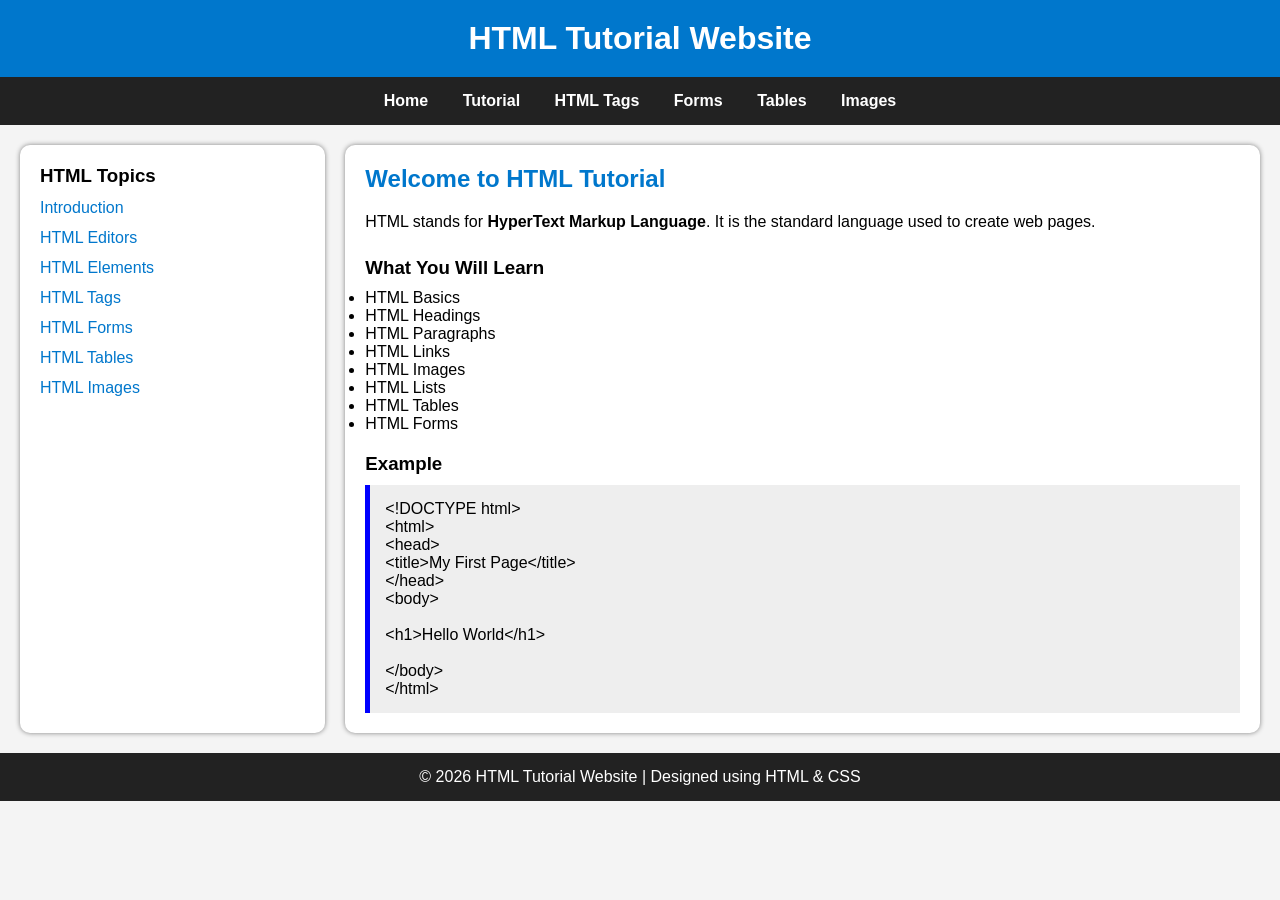
<file: php_project2/index.html>
<!DOCTYPE html>
<html lang="en">
<head>
<meta charset="UTF-8">
<meta name="viewport" content="width=device-width, initial-scale=1.0">
<title>HTML Tutorial Website</title>
<link rel="stylesheet" href="style.css">
</head>

<body>

<header>
    <h1>HTML Tutorial Website</h1>
</header>

<nav>
    <a href="index.html">Home</a>
    <a href="tutorial.html">Tutorial</a>
    <a href="tags.html">HTML Tags</a>
    <a href="forms.html">Forms</a>
    <a href="tables.html">Tables</a>
    <a href="images.html">Images</a>
</nav>

<div class="container">

<div class="sidebar">
    <h3>HTML Topics</h3>

    <ul>
        <li><a href="tutorial.html">Introduction</a></li>
        <li><a href="tutorial.html">HTML Editors</a></li>
        <li><a href="tutorial.html">HTML Elements</a></li>
        <li><a href="tags.html">HTML Tags</a></li>
        <li><a href="forms.html">HTML Forms</a></li>
        <li><a href="tables.html">HTML Tables</a></li>
        <li><a href="images.html">HTML Images</a></li>
    </ul>

</div>

<div class="content">

<h2>Welcome to HTML Tutorial</h2>

<p>
HTML stands for <b>HyperText Markup Language</b>.
It is the standard language used to create web pages.
</p>

<h3>What You Will Learn</h3>

<ul>
<li>HTML Basics</li>
<li>HTML Headings</li>
<li>HTML Paragraphs</li>
<li>HTML Links</li>
<li>HTML Images</li>
<li>HTML Lists</li>
<li>HTML Tables</li>
<li>HTML Forms</li>
</ul>

<h3>Example</h3>

<pre>
&lt;!DOCTYPE html&gt;
&lt;html&gt;
&lt;head&gt;
&lt;title&gt;My First Page&lt;/title&gt;
&lt;/head&gt;
&lt;body&gt;

&lt;h1&gt;Hello World&lt;/h1&gt;

&lt;/body&gt;
&lt;/html&gt;
</pre>

</div>

</div>

<footer>

<p>© 2026 HTML Tutorial Website | Designed using HTML & CSS</p>

</footer>

</body>
</html>
</file>
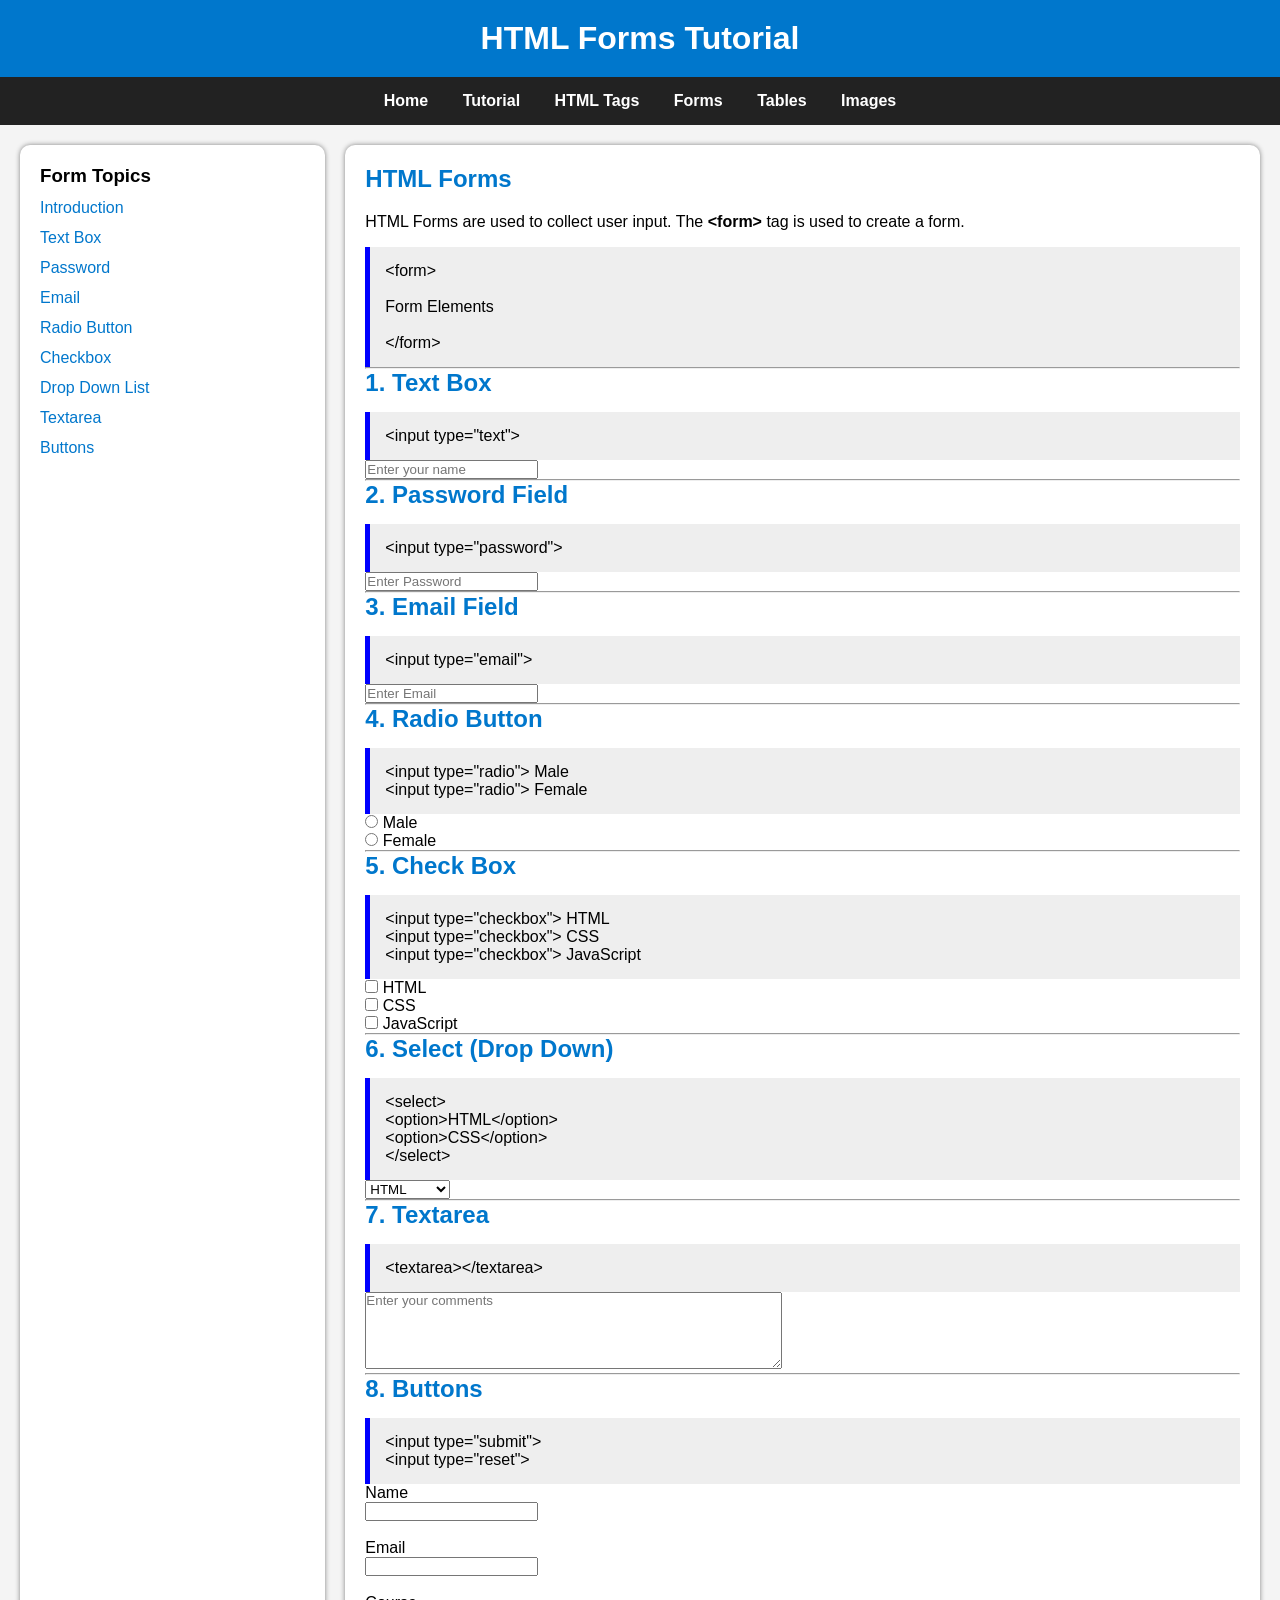
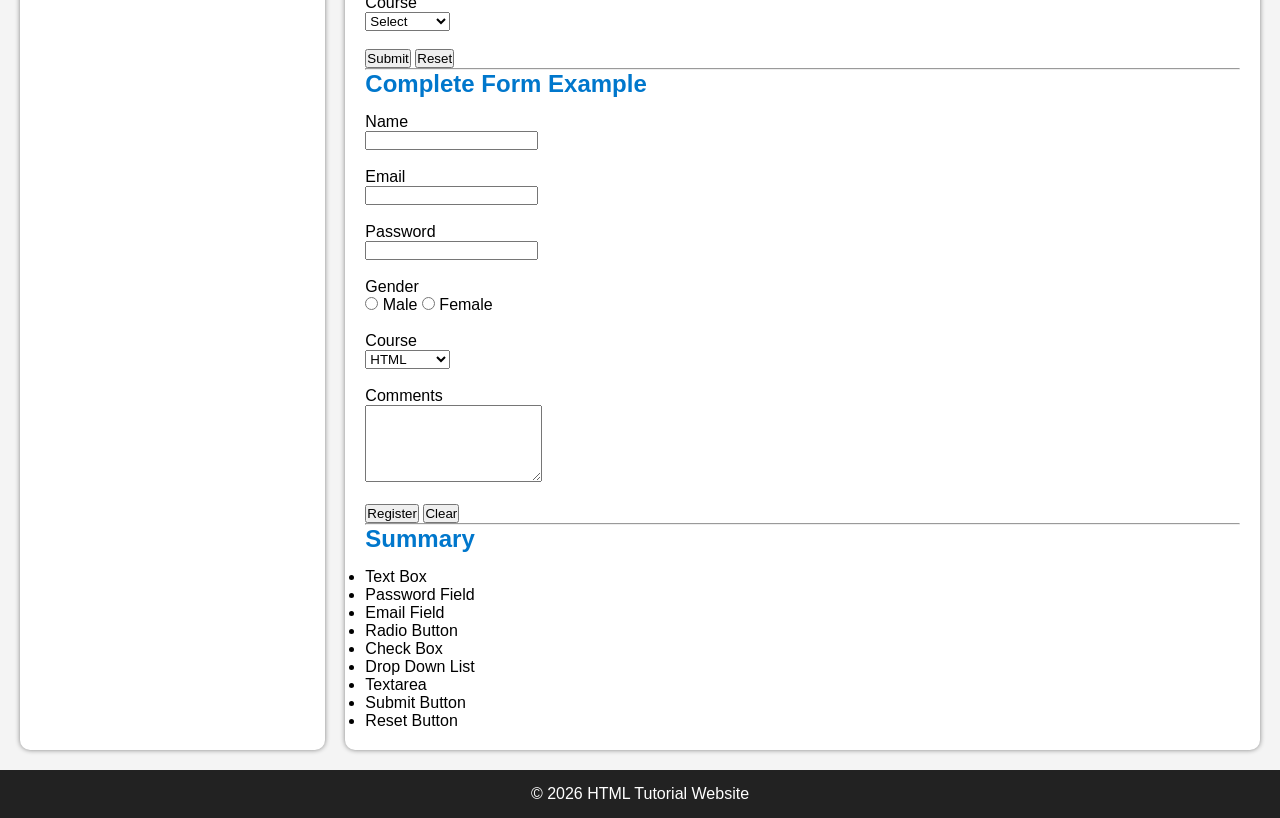
<file: php_project2/forms.html>
<!DOCTYPE html>
<html lang="en">
<head>
<meta charset="UTF-8">
<meta name="viewport" content="width=device-width, initial-scale=1.0">
<title>HTML Forms</title>
<link rel="stylesheet" href="style.css">
</head>

<body>

<header>
    <h1>HTML Forms Tutorial</h1>
</header>

<nav>
    <a href="index.html">Home</a>
    <a href="tutorial.html">Tutorial</a>
    <a href="tags.html">HTML Tags</a>
    <a href="forms.html">Forms</a>
    <a href="tables.html">Tables</a>
    <a href="images.html">Images</a>
</nav>

<div class="container">

<div class="sidebar">

<h3>Form Topics</h3>

<ul>
<li><a href="#intro">Introduction</a></li>
<li><a href="#text">Text Box</a></li>
<li><a href="#password">Password</a></li>
<li><a href="#email">Email</a></li>
<li><a href="#radio">Radio Button</a></li>
<li><a href="#checkbox">Checkbox</a></li>
<li><a href="#select">Drop Down List</a></li>
<li><a href="#textarea">Textarea</a></li>
<li><a href="#buttons">Buttons</a></li>
</ul>

</div>

<div class="content">

<h2 id="intro">HTML Forms</h2>

<p>
HTML Forms are used to collect user input.
The <b>&lt;form&gt;</b> tag is used to create a form.
</p>

<pre>
&lt;form&gt;

Form Elements

&lt;/form&gt;
</pre>

<hr>

<h2 id="text">1. Text Box</h2>

<pre>
&lt;input type="text"&gt;
</pre>

<input type="text" placeholder="Enter your name">

<hr>

<h2 id="password">2. Password Field</h2>

<pre>
&lt;input type="password"&gt;
</pre>

<input type="password" placeholder="Enter Password">

<hr>

<h2 id="email">3. Email Field</h2>

<pre>
&lt;input type="email"&gt;
</pre>

<input type="email" placeholder="Enter Email">

<hr>

<h2 id="radio">4. Radio Button</h2>

<pre>
&lt;input type="radio"&gt; Male
&lt;input type="radio"&gt; Female
</pre>

<input type="radio" name="gender"> Male
<br>
<input type="radio" name="gender"> Female

<hr>

<h2 id="checkbox">5. Check Box</h2>

<pre>
&lt;input type="checkbox"&gt; HTML
&lt;input type="checkbox"&gt; CSS
&lt;input type="checkbox"&gt; JavaScript
</pre>

<input type="checkbox"> HTML
<br>
<input type="checkbox"> CSS
<br>
<input type="checkbox"> JavaScript

<hr>

<h2 id="select">6. Select (Drop Down)</h2>

<pre>
&lt;select&gt;
&lt;option&gt;HTML&lt;/option&gt;
&lt;option&gt;CSS&lt;/option&gt;
&lt;/select&gt;
</pre>

<select>

<option>HTML</option>
<option>CSS</option>
<option>JavaScript</option>
<option>PHP</option>

</select>

<hr>

<h2 id="textarea">7. Textarea</h2>

<pre>
&lt;textarea&gt;&lt;/textarea&gt;
</pre>

<textarea rows="5" cols="50"
placeholder="Enter your comments"></textarea>

<hr>

<h2 id="buttons">8. Buttons</h2>

<pre>
&lt;input type="submit"&gt;
&lt;input type="reset"&gt;
</pre>

<form>

<label>Name</label><br>
<input type="text" required><br><br>

<label>Email</label><br>
<input type="email" required><br><br>

<label>Course</label><br>

<select required>
<option>Select</option>
<option>HTML</option>
<option>CSS</option>
<option>JavaScript</option>
</select>

<br><br>

<input type="submit" value="Submit">

<input type="reset" value="Reset">

</form>

<hr>

<h2>Complete Form Example</h2>

<form>

<label>Name</label><br>
<input type="text"><br><br>

<label>Email</label><br>
<input type="email"><br><br>

<label>Password</label><br>
<input type="password"><br><br>

<label>Gender</label><br>

<input type="radio" name="g"> Male

<input type="radio" name="g"> Female

<br><br>

<label>Course</label><br>

<select>

<option>HTML</option>
<option>CSS</option>
<option>JavaScript</option>

</select>

<br><br>

<label>Comments</label><br>

<textarea rows="5"></textarea>

<br><br>

<input type="submit" value="Register">

<input type="reset" value="Clear">

</form>

<hr>

<h2>Summary</h2>

<ul>

<li>Text Box</li>

<li>Password Field</li>

<li>Email Field</li>

<li>Radio Button</li>

<li>Check Box</li>

<li>Drop Down List</li>

<li>Textarea</li>

<li>Submit Button</li>

<li>Reset Button</li>

</ul>

</div>

</div>

<footer>

<p>© 2026 HTML Tutorial Website</p>

</footer>

</body>
</html>
</file>
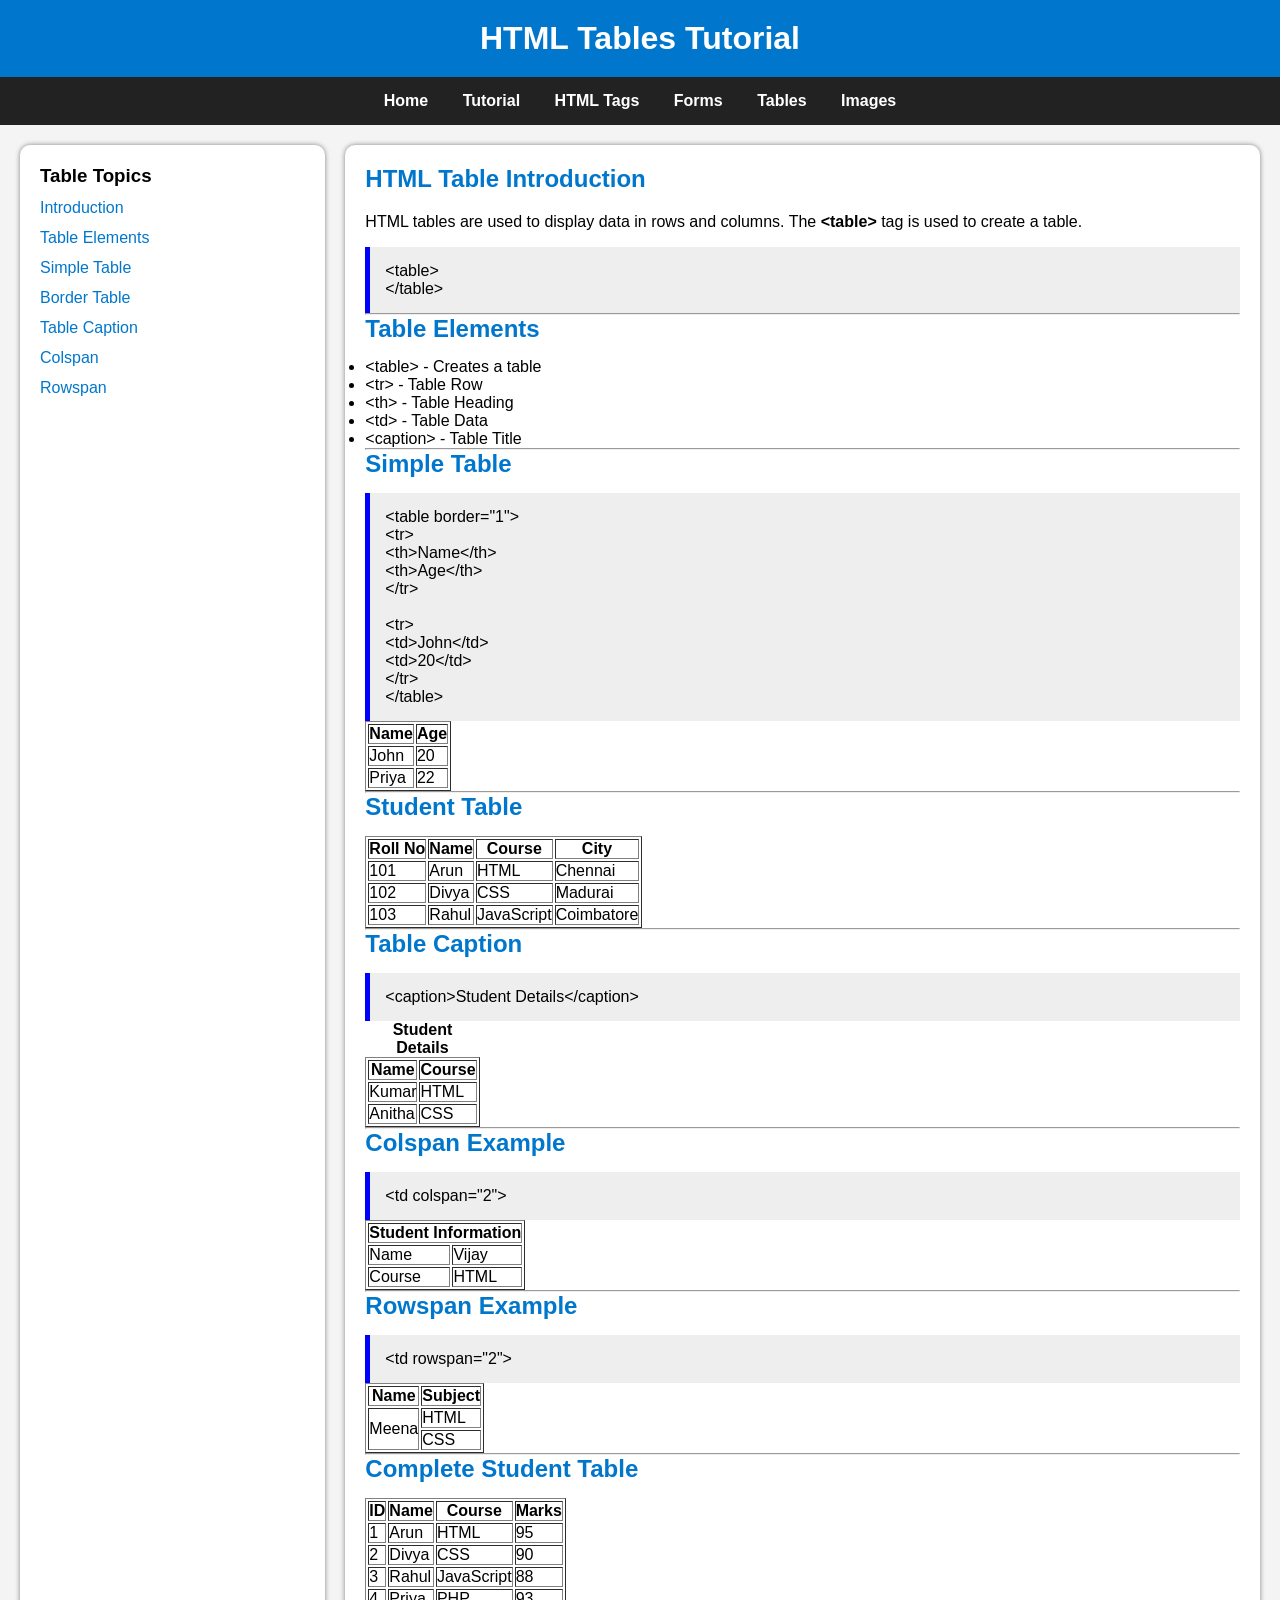
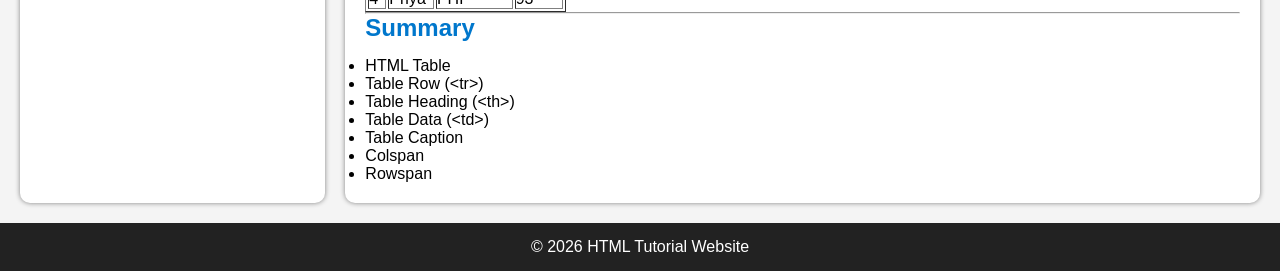
<file: php_project2/tables.html>
<!DOCTYPE html>
<html lang="en">
<head>
<meta charset="UTF-8">
<meta name="viewport" content="width=device-width, initial-scale=1.0">
<title>HTML Tables</title>
<link rel="stylesheet" href="style.css">
</head>

<body>

<header>
    <h1>HTML Tables Tutorial</h1>
</header>

<nav>
    <a href="index.html">Home</a>
    <a href="tutorial.html">Tutorial</a>
    <a href="tags.html">HTML Tags</a>
    <a href="forms.html">Forms</a>
    <a href="tables.html">Tables</a>
    <a href="images.html">Images</a>
</nav>

<div class="container">

<div class="sidebar">

<h3>Table Topics</h3>

<ul>
<li><a href="#intro">Introduction</a></li>
<li><a href="#elements">Table Elements</a></li>
<li><a href="#simple">Simple Table</a></li>
<li><a href="#border">Border Table</a></li>
<li><a href="#caption">Table Caption</a></li>
<li><a href="#colspan">Colspan</a></li>
<li><a href="#rowspan">Rowspan</a></li>
</ul>

</div>

<div class="content">

<h2 id="intro">HTML Table Introduction</h2>

<p>
HTML tables are used to display data in rows and columns.
The <b>&lt;table&gt;</b> tag is used to create a table.
</p>

<pre>
&lt;table&gt;
&lt;/table&gt;
</pre>

<hr>

<h2 id="elements">Table Elements</h2>

<ul>
<li>&lt;table&gt; - Creates a table</li>
<li>&lt;tr&gt; - Table Row</li>
<li>&lt;th&gt; - Table Heading</li>
<li>&lt;td&gt; - Table Data</li>
<li>&lt;caption&gt; - Table Title</li>
</ul>

<hr>

<h2 id="simple">Simple Table</h2>

<pre>
&lt;table border="1"&gt;
&lt;tr&gt;
&lt;th&gt;Name&lt;/th&gt;
&lt;th&gt;Age&lt;/th&gt;
&lt;/tr&gt;

&lt;tr&gt;
&lt;td&gt;John&lt;/td&gt;
&lt;td&gt;20&lt;/td&gt;
&lt;/tr&gt;
&lt;/table&gt;
</pre>

<table border="1" cellpadding="10">

<tr>
<th>Name</th>
<th>Age</th>
</tr>

<tr>
<td>John</td>
<td>20</td>
</tr>

<tr>
<td>Priya</td>
<td>22</td>
</tr>

</table>

<hr>

<h2 id="border">Student Table</h2>

<table border="1" cellpadding="10">

<tr>
<th>Roll No</th>
<th>Name</th>
<th>Course</th>
<th>City</th>
</tr>

<tr>
<td>101</td>
<td>Arun</td>
<td>HTML</td>
<td>Chennai</td>
</tr>

<tr>
<td>102</td>
<td>Divya</td>
<td>CSS</td>
<td>Madurai</td>
</tr>

<tr>
<td>103</td>
<td>Rahul</td>
<td>JavaScript</td>
<td>Coimbatore</td>
</tr>

</table>

<hr>

<h2 id="caption">Table Caption</h2>

<pre>
&lt;caption&gt;Student Details&lt;/caption&gt;
</pre>

<table border="1" cellpadding="10">

<caption><b>Student Details</b></caption>

<tr>
<th>Name</th>
<th>Course</th>
</tr>

<tr>
<td>Kumar</td>
<td>HTML</td>
</tr>

<tr>
<td>Anitha</td>
<td>CSS</td>
</tr>

</table>

<hr>

<h2 id="colspan">Colspan Example</h2>

<pre>
&lt;td colspan="2"&gt;
</pre>

<table border="1" cellpadding="10">

<tr>
<th colspan="2">
Student Information
</th>
</tr>

<tr>
<td>Name</td>
<td>Vijay</td>
</tr>

<tr>
<td>Course</td>
<td>HTML</td>
</tr>

</table>

<hr>

<h2 id="rowspan">Rowspan Example</h2>

<pre>
&lt;td rowspan="2"&gt;
</pre>

<table border="1" cellpadding="10">

<tr>
<th>Name</th>
<th>Subject</th>
</tr>

<tr>
<td rowspan="2">Meena</td>
<td>HTML</td>
</tr>

<tr>
<td>CSS</td>
</tr>

</table>

<hr>

<h2>Complete Student Table</h2>

<table border="1" cellpadding="10">

<tr>
<th>ID</th>
<th>Name</th>
<th>Course</th>
<th>Marks</th>
</tr>

<tr>
<td>1</td>
<td>Arun</td>
<td>HTML</td>
<td>95</td>
</tr>

<tr>
<td>2</td>
<td>Divya</td>
<td>CSS</td>
<td>90</td>
</tr>

<tr>
<td>3</td>
<td>Rahul</td>
<td>JavaScript</td>
<td>88</td>
</tr>

<tr>
<td>4</td>
<td>Priya</td>
<td>PHP</td>
<td>93</td>
</tr>

</table>

<hr>

<h2>Summary</h2>

<ul>
<li>HTML Table</li>
<li>Table Row (&lt;tr&gt;)</li>
<li>Table Heading (&lt;th&gt;)</li>
<li>Table Data (&lt;td&gt;)</li>
<li>Table Caption</li>
<li>Colspan</li>
<li>Rowspan</li>
</ul>

</div>

</div>

<footer>

<p>© 2026 HTML Tutorial Website</p>

</footer>

</body>
</html>
</file>
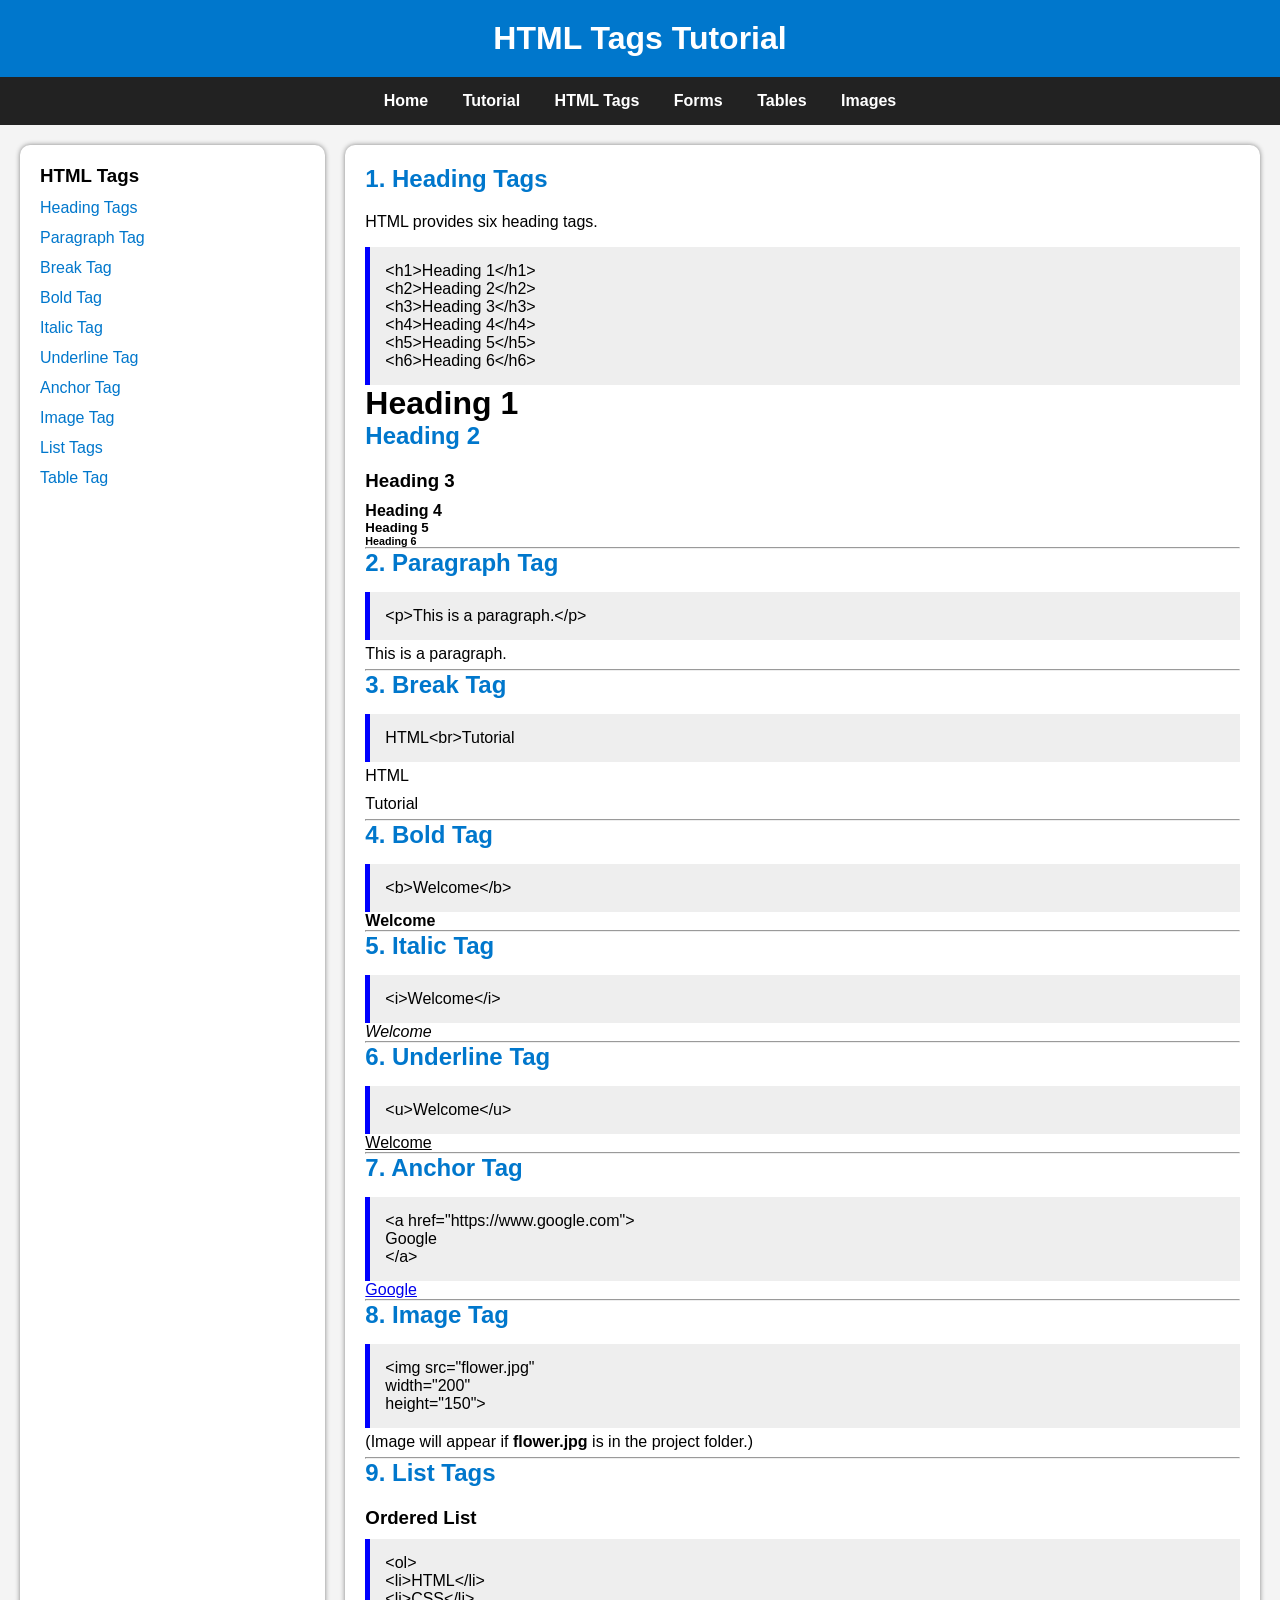
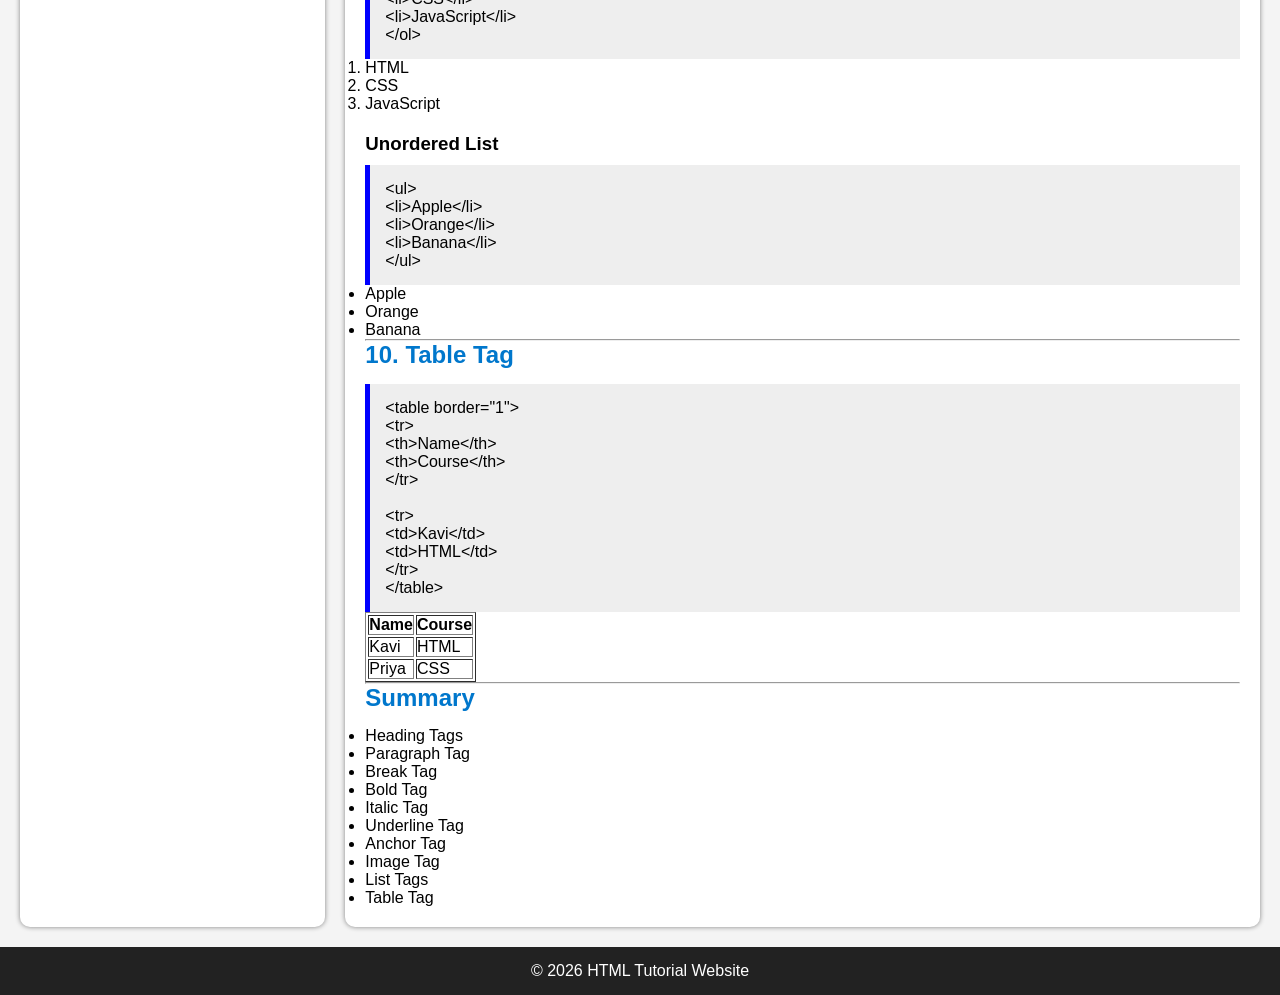
<file: php_project2/tags.html>
<!DOCTYPE html>
<html lang="en">
<head>
<meta charset="UTF-8">
<meta name="viewport" content="width=device-width, initial-scale=1.0">
<title>HTML Tags</title>
<link rel="stylesheet" href="style.css">
</head>

<body>

<header>
    <h1>HTML Tags Tutorial</h1>
</header>

<nav>
    <a href="index.html">Home</a>
    <a href="tutorial.html">Tutorial</a>
    <a href="tags.html">HTML Tags</a>
    <a href="forms.html">Forms</a>
    <a href="tables.html">Tables</a>
    <a href="images.html">Images</a>
</nav>

<div class="container">

<div class="sidebar">
<h3>HTML Tags</h3>

<ul>
<li><a href="#heading">Heading Tags</a></li>
<li><a href="#paragraph">Paragraph Tag</a></li>
<li><a href="#break">Break Tag</a></li>
<li><a href="#bold">Bold Tag</a></li>
<li><a href="#italic">Italic Tag</a></li>
<li><a href="#underline">Underline Tag</a></li>
<li><a href="#link">Anchor Tag</a></li>
<li><a href="#image">Image Tag</a></li>
<li><a href="#list">List Tags</a></li>
<li><a href="#table">Table Tag</a></li>
</ul>

</div>

<div class="content">

<h2 id="heading">1. Heading Tags</h2>

<p>HTML provides six heading tags.</p>

<pre>
&lt;h1&gt;Heading 1&lt;/h1&gt;
&lt;h2&gt;Heading 2&lt;/h2&gt;
&lt;h3&gt;Heading 3&lt;/h3&gt;
&lt;h4&gt;Heading 4&lt;/h4&gt;
&lt;h5&gt;Heading 5&lt;/h5&gt;
&lt;h6&gt;Heading 6&lt;/h6&gt;
</pre>

<h1>Heading 1</h1>
<h2>Heading 2</h2>
<h3>Heading 3</h3>
<h4>Heading 4</h4>
<h5>Heading 5</h5>
<h6>Heading 6</h6>

<hr>

<h2 id="paragraph">2. Paragraph Tag</h2>

<pre>
&lt;p&gt;This is a paragraph.&lt;/p&gt;
</pre>

<p>This is a paragraph.</p>

<hr>

<h2 id="break">3. Break Tag</h2>

<pre>
HTML&lt;br&gt;Tutorial
</pre>

<p>
HTML<br>
Tutorial
</p>

<hr>

<h2 id="bold">4. Bold Tag</h2>

<pre>
&lt;b&gt;Welcome&lt;/b&gt;
</pre>

<b>Welcome</b>

<hr>

<h2 id="italic">5. Italic Tag</h2>

<pre>
&lt;i&gt;Welcome&lt;/i&gt;
</pre>

<i>Welcome</i>

<hr>

<h2 id="underline">6. Underline Tag</h2>

<pre>
&lt;u&gt;Welcome&lt;/u&gt;
</pre>

<u>Welcome</u>

<hr>

<h2 id="link">7. Anchor Tag</h2>

<pre>
&lt;a href="https://www.google.com"&gt;
Google
&lt;/a&gt;
</pre>

<a href="https://www.google.com" target="_blank">
Google
</a>

<hr>

<h2 id="image">8. Image Tag</h2>

<pre>
&lt;img src="flower.jpg"
width="200"
height="150"&gt;
</pre>

<p>
(Image will appear if <b>flower.jpg</b> is in the project folder.)
</p>

<hr>

<h2 id="list">9. List Tags</h2>

<h3>Ordered List</h3>

<pre>
&lt;ol&gt;
&lt;li&gt;HTML&lt;/li&gt;
&lt;li&gt;CSS&lt;/li&gt;
&lt;li&gt;JavaScript&lt;/li&gt;
&lt;/ol&gt;
</pre>

<ol>
<li>HTML</li>
<li>CSS</li>
<li>JavaScript</li>
</ol>

<h3>Unordered List</h3>

<pre>
&lt;ul&gt;
&lt;li&gt;Apple&lt;/li&gt;
&lt;li&gt;Orange&lt;/li&gt;
&lt;li&gt;Banana&lt;/li&gt;
&lt;/ul&gt;
</pre>

<ul>
<li>Apple</li>
<li>Orange</li>
<li>Banana</li>
</ul>

<hr>

<h2 id="table">10. Table Tag</h2>

<pre>
&lt;table border="1"&gt;
&lt;tr&gt;
&lt;th&gt;Name&lt;/th&gt;
&lt;th&gt;Course&lt;/th&gt;
&lt;/tr&gt;

&lt;tr&gt;
&lt;td&gt;Kavi&lt;/td&gt;
&lt;td&gt;HTML&lt;/td&gt;
&lt;/tr&gt;
&lt;/table&gt;
</pre>

<table border="1" cellpadding="10">
<tr>
<th>Name</th>
<th>Course</th>
</tr>

<tr>
<td>Kavi</td>
<td>HTML</td>
</tr>

<tr>
<td>Priya</td>
<td>CSS</td>
</tr>

</table>

<hr>

<h2>Summary</h2>

<ul>
<li>Heading Tags</li>
<li>Paragraph Tag</li>
<li>Break Tag</li>
<li>Bold Tag</li>
<li>Italic Tag</li>
<li>Underline Tag</li>
<li>Anchor Tag</li>
<li>Image Tag</li>
<li>List Tags</li>
<li>Table Tag</li>
</ul>

</div>

</div>

<footer>

<p>© 2026 HTML Tutorial Website</p>

</footer>

</body>
</html>
</file>
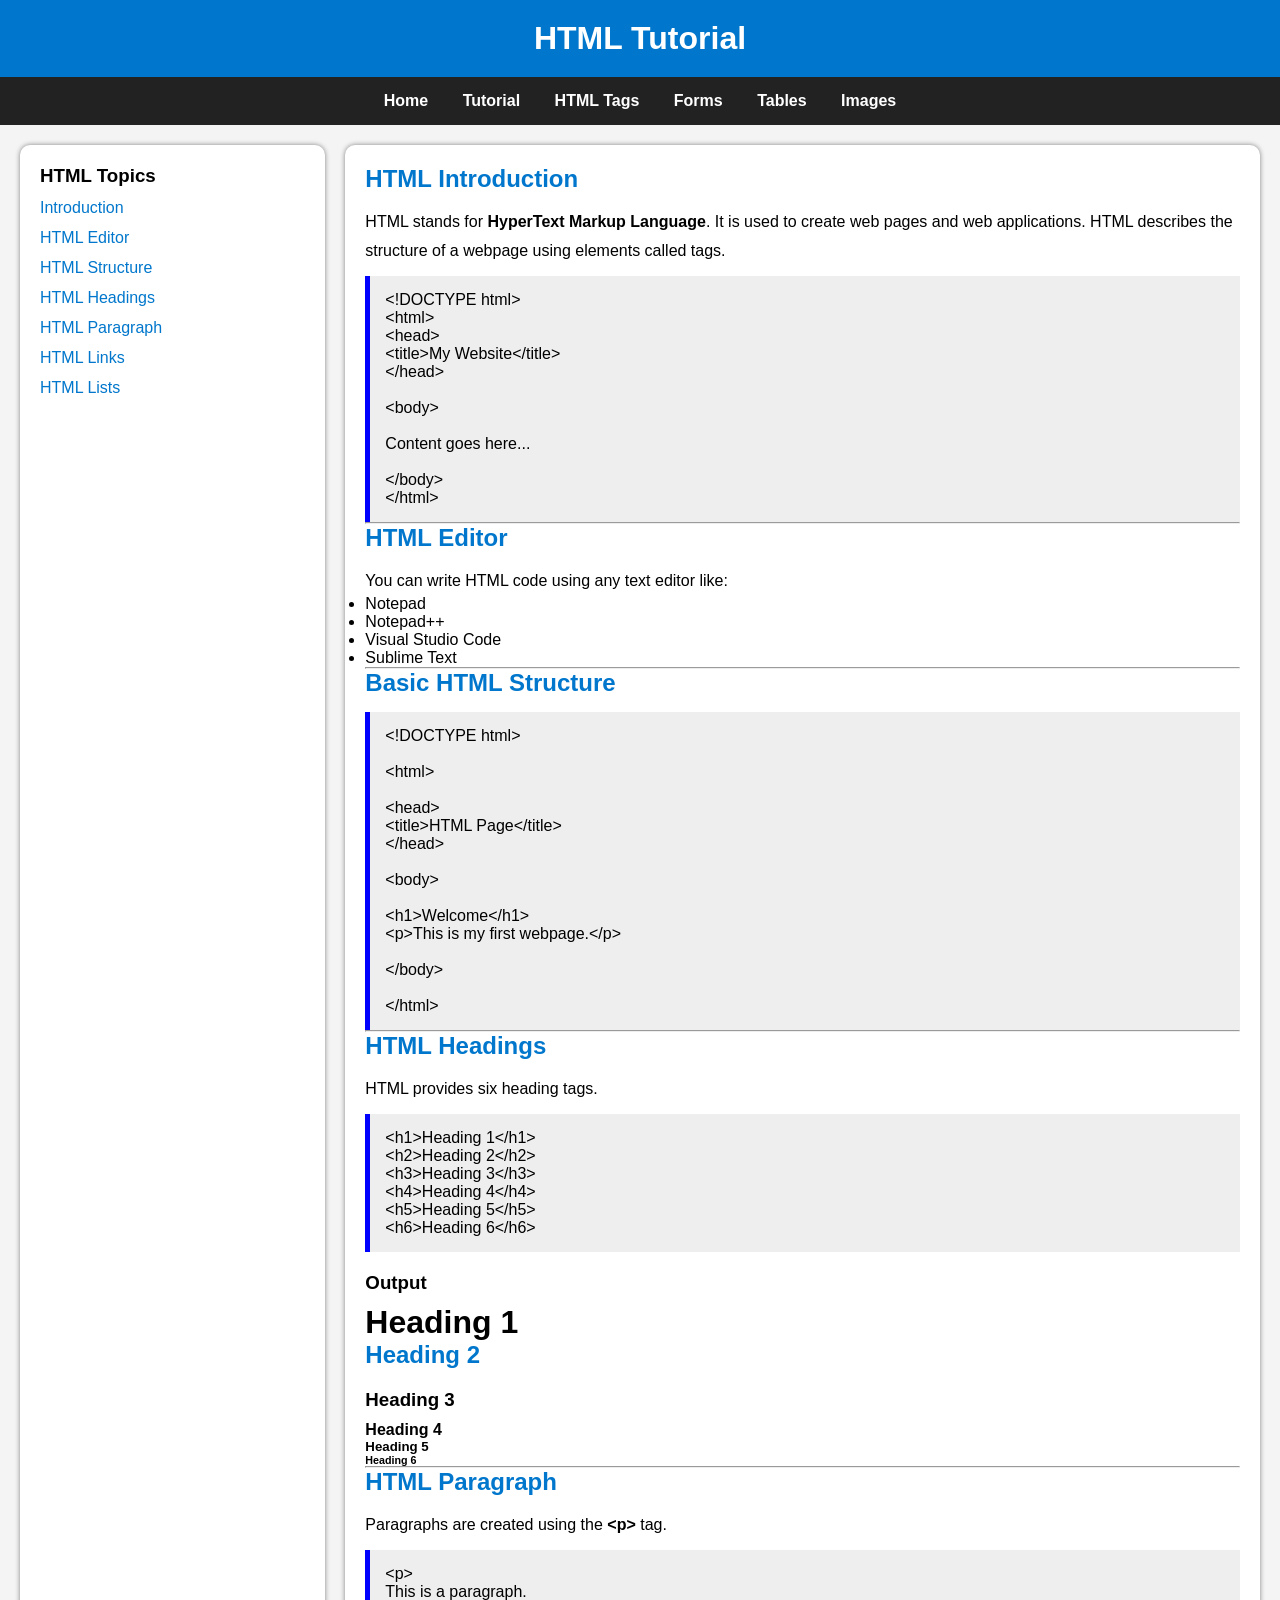
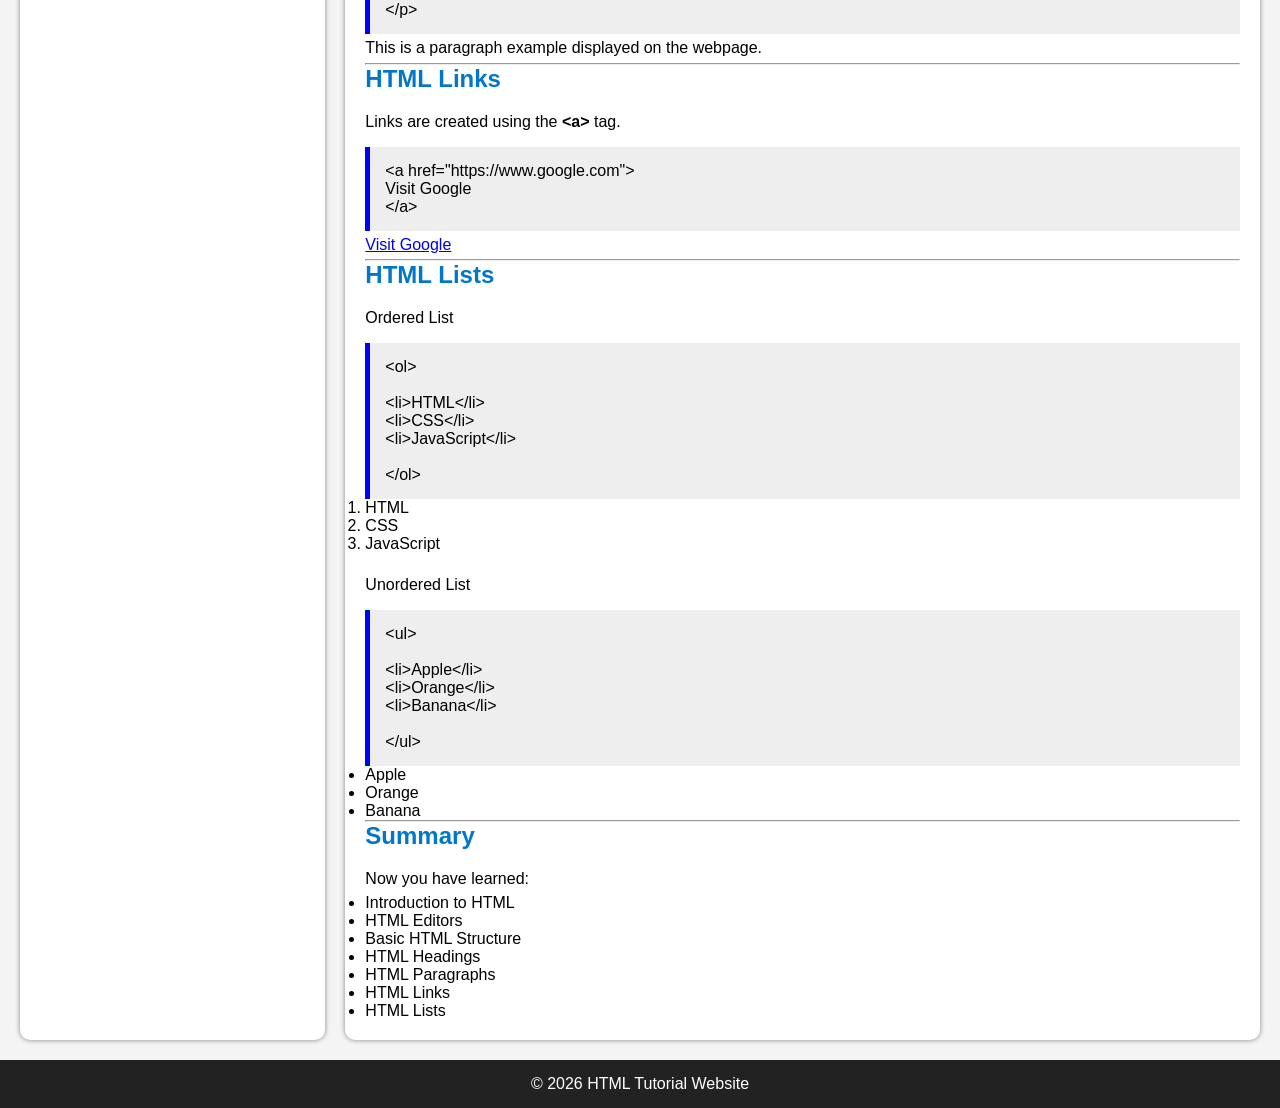
<file: php_project2/tutorial.html>
<!DOCTYPE html>
<html lang="en">
<head>
<meta charset="UTF-8">
<meta name="viewport" content="width=device-width, initial-scale=1.0">
<title>HTML Tutorial</title>
<link rel="stylesheet" href="style.css">
</head>

<body>

<header>
    <h1>HTML Tutorial</h1>
</header>

<nav>
    <a href="index.html">Home</a>
    <a href="tutorial.html">Tutorial</a>
    <a href="tags.html">HTML Tags</a>
    <a href="forms.html">Forms</a>
    <a href="tables.html">Tables</a>
    <a href="images.html">Images</a>
</nav>

<div class="container">

<div class="sidebar">

<h3>HTML Topics</h3>

<ul>
<li><a href="#intro">Introduction</a></li>
<li><a href="#editor">HTML Editor</a></li>
<li><a href="#structure">HTML Structure</a></li>
<li><a href="#heading">HTML Headings</a></li>
<li><a href="#paragraph">HTML Paragraph</a></li>
<li><a href="#link">HTML Links</a></li>
<li><a href="#list">HTML Lists</a></li>
</ul>

</div>

<div class="content">

<!-- Introduction -->

<h2 id="intro">HTML Introduction</h2>

<p>
HTML stands for <b>HyperText Markup Language</b>.
It is used to create web pages and web applications.
HTML describes the structure of a webpage using elements called tags.
</p>

<pre>
&lt;!DOCTYPE html&gt;
&lt;html&gt;
&lt;head&gt;
&lt;title&gt;My Website&lt;/title&gt;
&lt;/head&gt;

&lt;body&gt;

Content goes here...

&lt;/body&gt;
&lt;/html&gt;
</pre>

<hr>

<!-- HTML Editor -->

<h2 id="editor">HTML Editor</h2>

<p>
You can write HTML code using any text editor like:
</p>

<ul>
<li>Notepad</li>
<li>Notepad++</li>
<li>Visual Studio Code</li>
<li>Sublime Text</li>
</ul>

<hr>

<!-- HTML Structure -->

<h2 id="structure">Basic HTML Structure</h2>

<pre>
&lt;!DOCTYPE html&gt;

&lt;html&gt;

&lt;head&gt;
&lt;title&gt;HTML Page&lt;/title&gt;
&lt;/head&gt;

&lt;body&gt;

&lt;h1&gt;Welcome&lt;/h1&gt;
&lt;p&gt;This is my first webpage.&lt;/p&gt;

&lt;/body&gt;

&lt;/html&gt;
</pre>

<hr>

<!-- Headings -->

<h2 id="heading">HTML Headings</h2>

<p>HTML provides six heading tags.</p>

<pre>
&lt;h1&gt;Heading 1&lt;/h1&gt;
&lt;h2&gt;Heading 2&lt;/h2&gt;
&lt;h3&gt;Heading 3&lt;/h3&gt;
&lt;h4&gt;Heading 4&lt;/h4&gt;
&lt;h5&gt;Heading 5&lt;/h5&gt;
&lt;h6&gt;Heading 6&lt;/h6&gt;
</pre>

<h3>Output</h3>

<h1>Heading 1</h1>
<h2>Heading 2</h2>
<h3>Heading 3</h3>
<h4>Heading 4</h4>
<h5>Heading 5</h5>
<h6>Heading 6</h6>

<hr>

<!-- Paragraph -->

<h2 id="paragraph">HTML Paragraph</h2>

<p>
Paragraphs are created using the
<b>&lt;p&gt;</b> tag.
</p>

<pre>
&lt;p&gt;
This is a paragraph.
&lt;/p&gt;
</pre>

<p>
This is a paragraph example displayed on the webpage.
</p>

<hr>

<!-- Links -->

<h2 id="link">HTML Links</h2>

<p>
Links are created using the
<b>&lt;a&gt;</b> tag.
</p>

<pre>
&lt;a href="https://www.google.com"&gt;
Visit Google
&lt;/a&gt;
</pre>

<p>

<a href="https://www.google.com" target="_blank">
Visit Google
</a>

</p>

<hr>

<!-- Lists -->

<h2 id="list">HTML Lists</h2>

<p>Ordered List</p>

<pre>
&lt;ol&gt;

&lt;li&gt;HTML&lt;/li&gt;
&lt;li&gt;CSS&lt;/li&gt;
&lt;li&gt;JavaScript&lt;/li&gt;

&lt;/ol&gt;
</pre>

<ol>
<li>HTML</li>
<li>CSS</li>
<li>JavaScript</li>
</ol>

<br>

<p>Unordered List</p>

<pre>
&lt;ul&gt;

&lt;li&gt;Apple&lt;/li&gt;
&lt;li&gt;Orange&lt;/li&gt;
&lt;li&gt;Banana&lt;/li&gt;

&lt;/ul&gt;
</pre>

<ul>
<li>Apple</li>
<li>Orange</li>
<li>Banana</li>
</ul>

<hr>

<h2>Summary</h2>

<p>
Now you have learned:
</p>

<ul>

<li>Introduction to HTML</li>

<li>HTML Editors</li>

<li>Basic HTML Structure</li>

<li>HTML Headings</li>

<li>HTML Paragraphs</li>

<li>HTML Links</li>

<li>HTML Lists</li>

</ul>

</div>

</div>

<footer>

<p>© 2026 HTML Tutorial Website</p>

</footer>

</body>
</html>
</file>
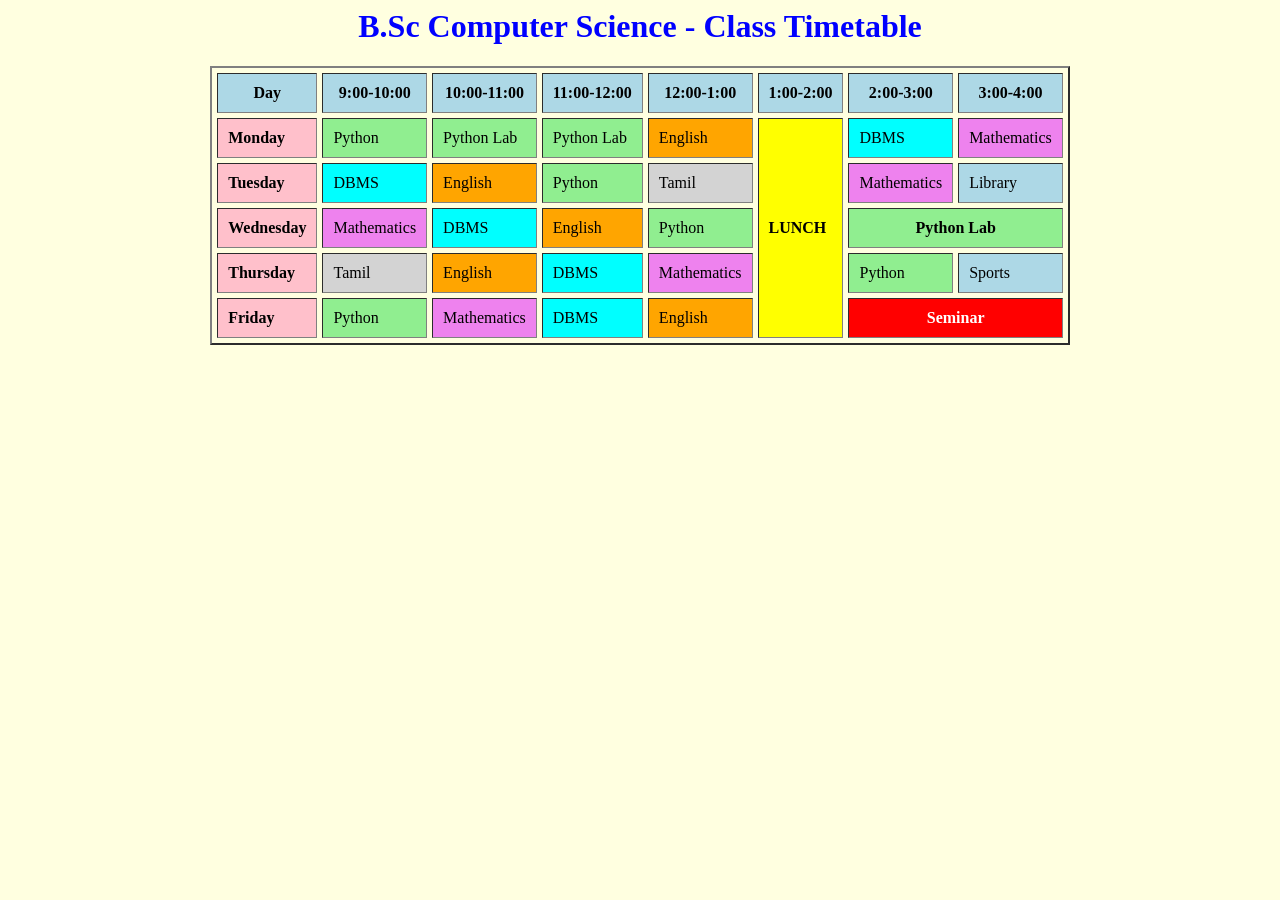
<file: task4/task4.html>
<html>
<head>
<title>Class Timetable</title>
</head>

<body bgcolor="lightyellow">

<center>

<h1><font color="blue">B.Sc Computer Science - Class Timetable</font></h1>

<table border="2" cellpadding="10" cellspacing="5">

<tr bgcolor="lightblue">
<th>Day</th>
<th>9:00-10:00</th>
<th>10:00-11:00</th>
<th>11:00-12:00</th>
<th>12:00-1:00</th>
<th>1:00-2:00</th>
<th>2:00-3:00</th>
<th>3:00-4:00</th>
</tr>

<tr>
<td bgcolor="pink"><b>Monday</b></td>
<td bgcolor="lightgreen">Python</td>
<td bgcolor="lightgreen">Python Lab</td>
<td bgcolor="lightgreen">Python Lab</td>
<td bgcolor="orange">English</td>
<td bgcolor="yellow" rowspan="5"><b>LUNCH</b></td>
<td bgcolor="cyan">DBMS</td>
<td bgcolor="violet">Mathematics</td>
</tr>

<tr>
<td bgcolor="pink"><b>Tuesday</b></td>
<td bgcolor="cyan">DBMS</td>
<td bgcolor="orange">English</td>
<td bgcolor="lightgreen">Python</td>
<td bgcolor="lightgray">Tamil</td>
<td bgcolor="violet">Mathematics</td>
<td bgcolor="lightblue">Library</td>
</tr>

<tr>
<td bgcolor="pink"><b>Wednesday</b></td>
<td bgcolor="violet">Mathematics</td>
<td bgcolor="cyan">DBMS</td>
<td bgcolor="orange">English</td>
<td bgcolor="lightgreen">Python</td>
<td bgcolor="lightgreen" colspan="2" align="center"><b>Python Lab</b></td>
</tr>

<tr>
<td bgcolor="pink"><b>Thursday</b></td>
<td bgcolor="lightgray">Tamil</td>
<td bgcolor="orange">English</td>
<td bgcolor="cyan">DBMS</td>
<td bgcolor="violet">Mathematics</td>
<td bgcolor="lightgreen">Python</td>
<td bgcolor="lightblue">Sports</td>
</tr>

<tr>
<td bgcolor="pink"><b>Friday</b></td>
<td bgcolor="lightgreen">Python</td>
<td bgcolor="violet">Mathematics</td>
<td bgcolor="cyan">DBMS</td>
<td bgcolor="orange">English</td>
<td bgcolor="red" colspan="2" align="center"><font color="white"><b>Seminar</b></font></td>
</tr>

</table>

</center>

</body>
</html>
</file>
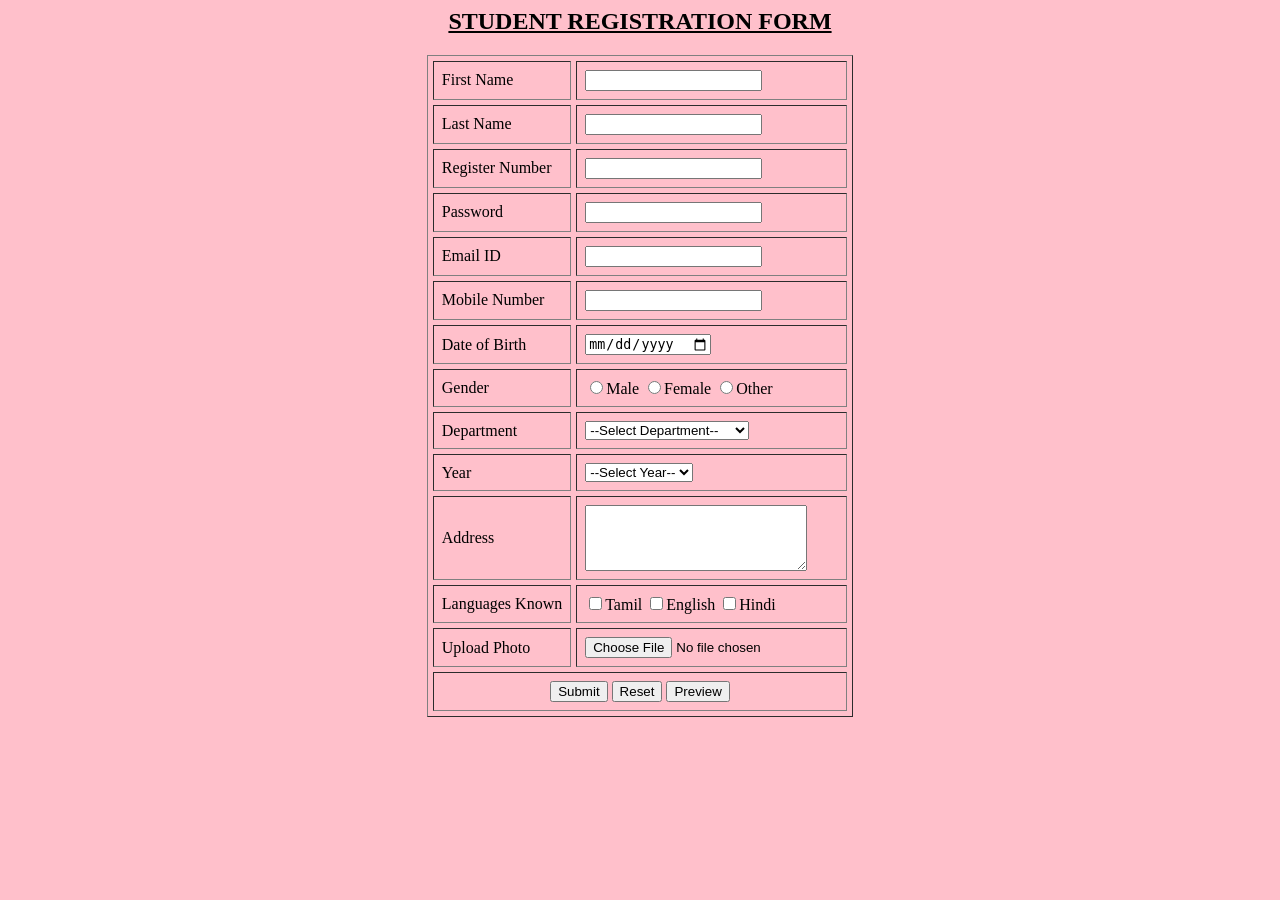
<file: task5/task5.html>
<html>
<head>
<title>Student Registration Form</title>
</head>

<body bgcolor="pink">

<center>

<h2><u>STUDENT REGISTRATION FORM</u></h2>

<form>

<table border="1" cellpadding="8" cellspacing="5">

<tr>
<td>First Name</td>
<td><input type="text" name="fname"></td>
</tr>

<tr>
<td>Last Name</td>
<td><input type="text" name="lname"></td>
</tr>

<tr>
<td>Register Number</td>
<td><input type="text" name="regno"></td>
</tr>

<tr>
<td>Password</td>
<td><input type="password" name="password"></td>
</tr>

<tr>
<td>Email ID</td>
<td><input type="email" name="email"></td>
</tr>

<tr>
<td>Mobile Number</td>
<td><input type="tel" name="mobile"></td>
</tr>

<tr>
<td>Date of Birth</td>
<td><input type="date" name="dob"></td>
</tr>

<tr>
<td>Gender</td>
<td>
<input type="radio" name="gender">Male
<input type="radio" name="gender">Female
<input type="radio" name="gender">Other
</td>
</tr>

<tr>
<td>Department</td>
<td>
<select>
<option>--Select Department--</option>
<option>B.Sc Computer Science</option>
<option>BCA</option>
<option>B.Com</option>
<option>BBA</option>
<option>B.Sc Mathematics</option>
<option>B.Sc Physics</option>
</select>
</td>
</tr>

<tr>
<td>Year</td>
<td>
<select>
<option>--Select Year--</option>
<option>I Year</option>
<option>II Year</option>
<option>III Year</option>
</select>
</td>
</tr>

<tr>
<td>Address</td>
<td>
<textarea rows="4" cols="25"></textarea>
</td>
</tr>

<tr>
<td>Languages Known</td>
<td>
<input type="checkbox">Tamil
<input type="checkbox">English
<input type="checkbox">Hindi
</td>
</tr>

<tr>
<td>Upload Photo</td>
<td><input type="file"></td>
</tr>

<tr>
<td colspan="2" align="center">
<input type="submit" value="Submit">
<input type="reset" value="Reset">
<input type="button" value="Preview">
</td>
</tr>

</table>

</form>

</center>

</body>
</html>
</file>
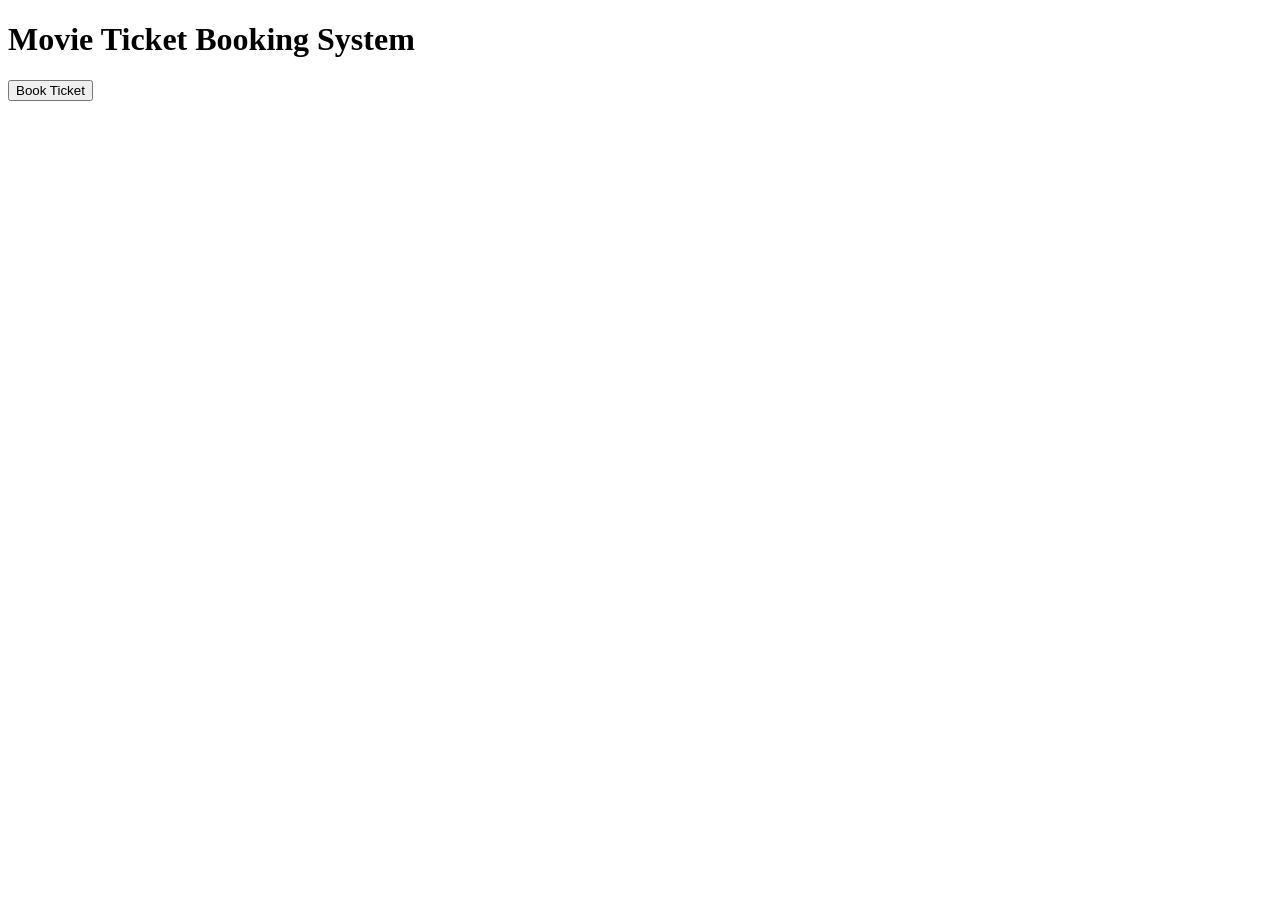
<file: task7/task7.html>
<!DOCTYPE html>
<html>
<head>
    <title>Movie Ticket Booking System</title>
</head>
<body>

    <h1>Movie Ticket Booking System</h1>

    <button onclick="bookTicket()">Book Ticket</button>

    <script>
        function bookTicket() {
            alert(
                "Booking Successful!\n\n" +
                "Name: Kowshika\n" +
                "Movie: Idayam Murali\n" +
                "Enjoy your movie!"
            );
        }
    </script>

</body>
</html>
</file>
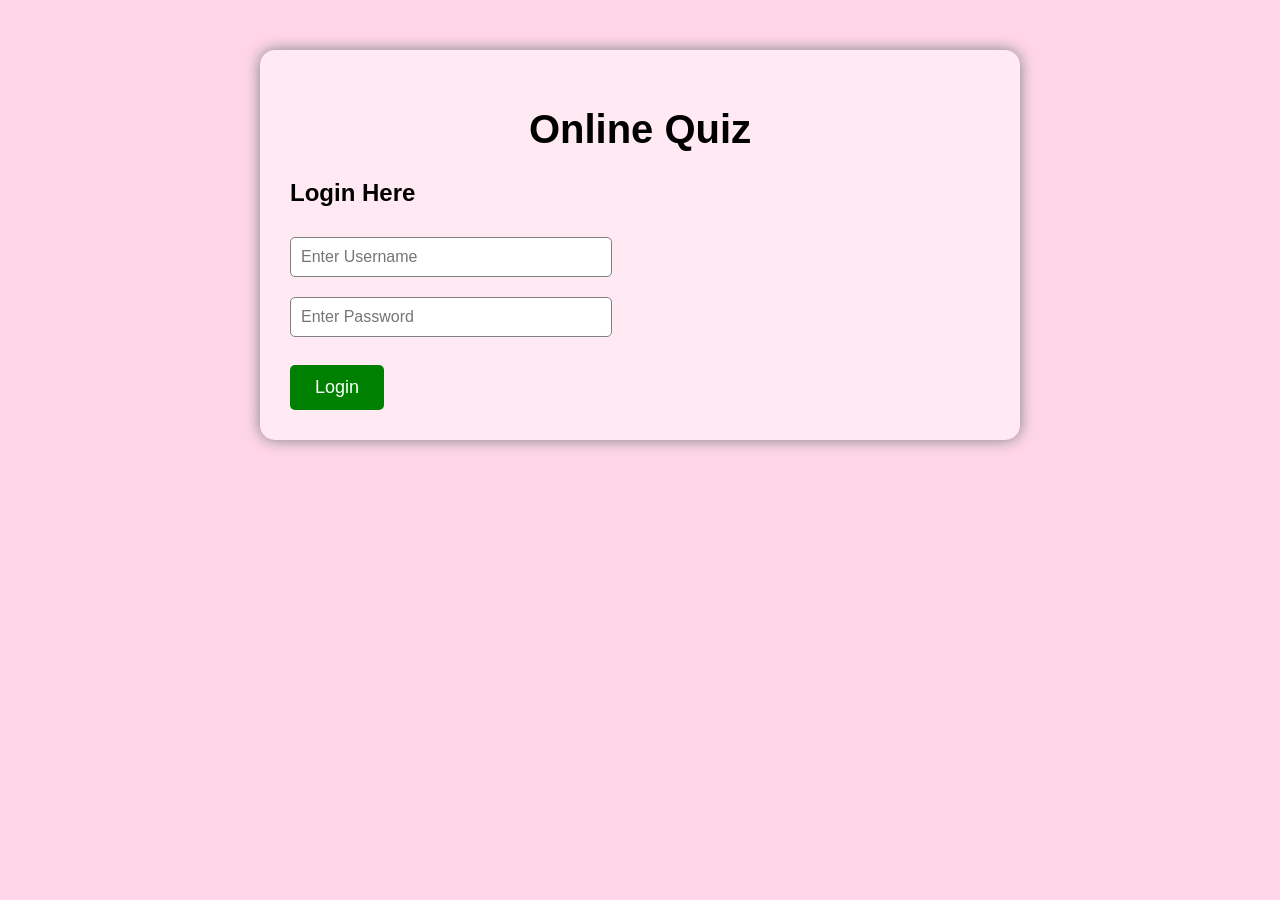
<file: task8/task8.html>
<!DOCTYPE html>
<html>
<head>
    <title>Online Quiz Login</title>

    <style>
        body{
            margin:0;
            padding:0;
            background:#ffd6e7;
            font-family:Arial,sans-serif;
        }

        .container{
            width:700px;
            margin:50px auto;
            background:#ffeaf4;
            padding:30px;
            border-radius:15px;
            box-shadow:0 0 15px gray;
        }

        h1{
            text-align:center;
            font-size:40px;
        }

        h2{
            margin-top:20px;
        }

        input[type=text],
        input[type=password]{
            width:300px;
            padding:10px;
            margin:10px 0;
            font-size:16px;
            border-radius:5px;
            border:1px solid gray;
        }

        button{
            background:green;
            color:white;
            border:none;
            padding:12px 25px;
            font-size:18px;
            border-radius:5px;
            cursor:pointer;
        }

        button:hover{
            background:darkgreen;
        }

        .question{
            margin-top:20px;
            font-size:18px;
        }

        #quizPage{
            display:none;
        }

        #result{
            margin-top:20px;
            font-size:22px;
            color:blue;
            font-weight:bold;
        }
    </style>
</head>

<body>

<div class="container">

    <!-- Login Section -->
    <div id="loginPage">

        <h1>Online Quiz</h1>

        <h2>Login Here</h2>

        <form onsubmit="login(); return false;">

            <input type="text" id="user" placeholder="Enter Username"><br>

            <input type="password" id="pass" placeholder="Enter Password"><br><br>

            <button type="submit">Login</button>

        </form>

    </div>

    <!-- Quiz Section -->
    <div id="quizPage">

        <h1>General Knowledge Quiz</h1>

        <h2 id="welcome"></h2>

        <form id="quizForm">

            <div class="question">
                <b>1. What is the capital of India?</b><br><br>

                <input type="radio" name="q1" value="A"> Chennai<br>
                <input type="radio" name="q1" value="B"> Mumbai<br>
                <input type="radio" name="q1" value="C"> New Delhi<br>
                <input type="radio" name="q1" value="D"> Kolkata
            </div>

            <div class="question">
                <b>2. Which planet is known as the Red Planet?</b><br><br>

                <input type="radio" name="q2" value="A"> Earth<br>
                <input type="radio" name="q2" value="B"> Mars<br>
                <input type="radio" name="q2" value="C"> Venus<br>
                <input type="radio" name="q2" value="D"> Jupiter
            </div>

            <div class="question">
                <b>3. Which is the largest ocean in the world?</b><br><br>

                <input type="radio" name="q3" value="A"> Atlantic Ocean<br>
                <input type="radio" name="q3" value="B"> Indian Ocean<br>
                <input type="radio" name="q3" value="C"> Pacific Ocean<br>
                <input type="radio" name="q3" value="D"> Arctic Ocean
            </div>

            <div class="question">
                <b>4. How many days are there in a leap year?</b><br><br>

                <input type="radio" name="q4" value="A"> 365<br>
                <input type="radio" name="q4" value="B"> 364<br>
                <input type="radio" name="q4" value="C"> 366<br>
                <input type="radio" name="q4" value="D"> 367
            </div>

            <div class="question">
                <b>5. Which is the national bird of India?</b><br><br>

                <input type="radio" name="q5" value="A"> Crow<br>
                <input type="radio" name="q5" value="B"> Peacock<br>
                <input type="radio" name="q5" value="C"> Parrot<br>
                <input type="radio" name="q5" value="D"> Sparrow
            </div>

            <br>

            <button type="button" onclick="submitQuiz()">Submit Quiz</button>

        </form>

        <div id="result"></div>

    </div>

</div>

<script>

function login(){

    var username=document.getElementById("user").value;
    var password=document.getElementById("pass").value;

    if(username==""){
        alert("Please Enter Username");
        return;
    }

    if(password==""){
        alert("Please Enter Password");
        return;
    }

    document.getElementById("loginPage").style.display="none";
    document.getElementById("quizPage").style.display="block";

    document.getElementById("welcome").innerHTML="Welcome, "+username;
}

function submitQuiz(){

    var score=0;

    if(document.querySelector('input[name="q1"]:checked')?.value=="C")
        score++;

    if(document.querySelector('input[name="q2"]:checked')?.value=="B")
        score++;

    if(document.querySelector('input[name="q3"]:checked')?.value=="C")
        score++;

    if(document.querySelector('input[name="q4"]:checked')?.value=="C")
        score++;

    if(document.querySelector('input[name="q5"]:checked')?.value=="B")
        score++;

    document.getElementById("result").innerHTML=
    "<h2>Your Score: "+score+" / 5</h2>";

    if(score==5){
        document.getElementById("result").innerHTML +=
        "<h3>Excellent! </h3>";
    }
    else if(score>=3){
        document.getElementById("result").innerHTML +=
        "<h3>Good Job! </h3>";
    }
    else{
        document.getElementById("result").innerHTML +=
        "<h3>Keep Practicing! </h3>";
    }

}

</script>

</body>
</html>
</file>
<file: php_project2/style.css>
*{
margin:0;
padding:0;
box-sizing:border-box;
font-family:Arial,sans-serif;
}

body{
background:#f4f4f4;
}

header{
background:#0077cc;
color:white;
padding:20px;
text-align:center;
}

nav{
background:#222;
padding:15px;
text-align:center;
}

nav a{
color:white;
text-decoration:none;
margin:15px;
font-weight:bold;
}

nav a:hover{
color:yellow;
}

.container{
display:flex;
margin:20px;
}

.sidebar{
width:25%;
background:white;
padding:20px;
border-radius:10px;
box-shadow:0 0 5px gray;
}

.sidebar ul{
list-style:none;
}

.sidebar li{
margin:12px 0;
}

.sidebar a{
text-decoration:none;
color:#0077cc;
}

.content{
width:75%;
background:white;
padding:20px;
margin-left:20px;
border-radius:10px;
box-shadow:0 0 5px gray;
}

.content h2{
color:#0077cc;
margin-bottom:15px;
}

.content h3{
margin-top:20px;
margin-bottom:10px;
}

.content p{
line-height:1.8;
}

pre{
background:#eeeeee;
padding:15px;
border-left:5px solid blue;
margin-top:10px;
overflow:auto;
}

footer{
background:#222;
color:white;
text-align:center;
padding:15px;
margin-top:20px;
}
</file>
